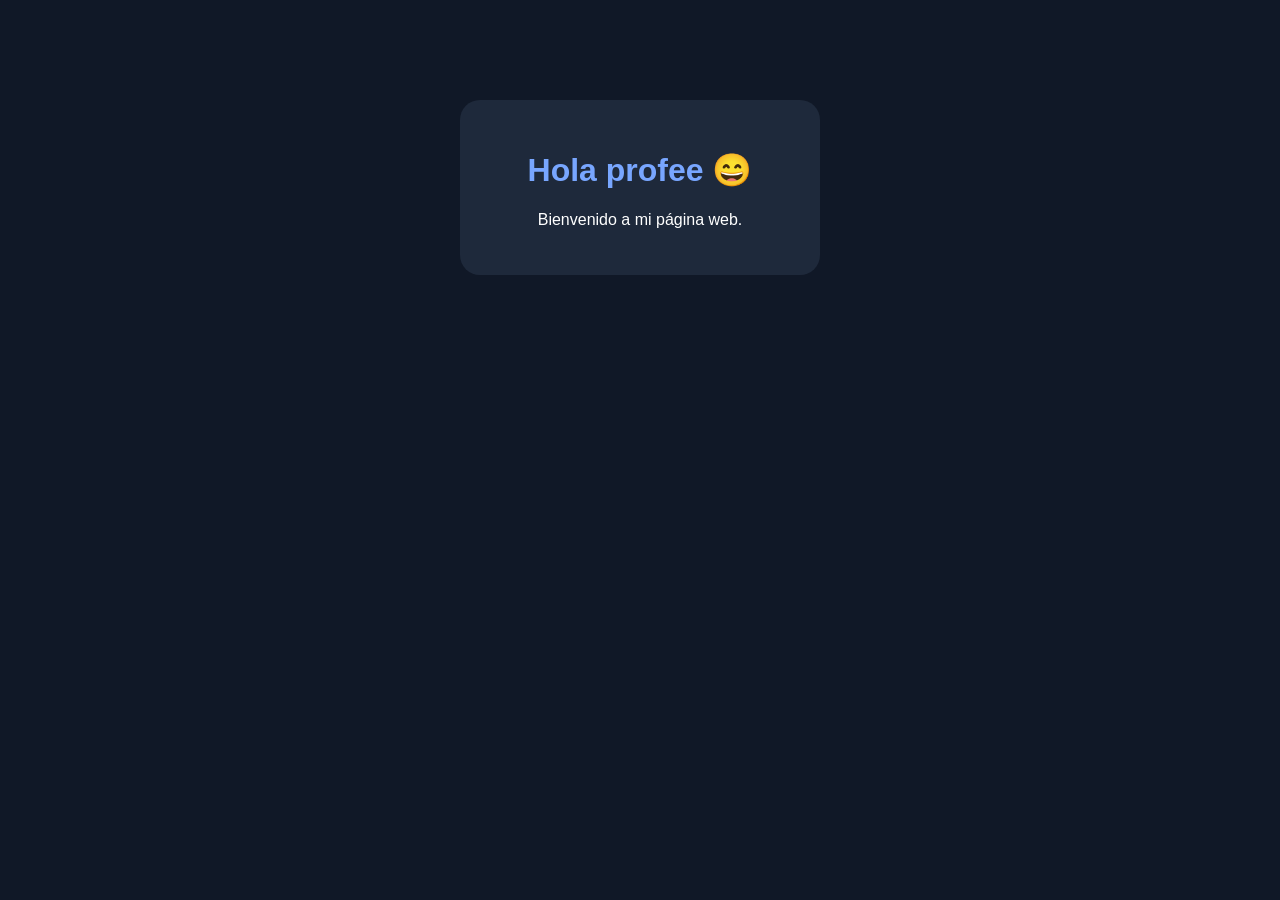
<file: Tarea1-head1/index.html>
<!DOCTYPE html>
<html lang="es">
<head>
    <meta charset="UTF-8">
    <title>Tarjeta animada</title>

    <style>
        body {
            background-color: #101827;
            font-family: Arial, sans-serif;
            text-align: center;
        }

        .tarjeta {
            width: 300px;
            margin: 100px auto;
            padding: 30px;
            border-radius: 20px;
            background-color: #1e293b;
            color: white;
            transition: transform 0.4s;
        }

        .tarjeta:hover {
            transform: translateY(-12px) scale(1.05);
        }

        h1 {
            color: #78a6ff;
        }
    </style>
</head>
<body>
    <div class="tarjeta">
        <h1>Hola profee 😄</h1>
        <p>Bienvenido a mi página web.</p>
    </div>
</body>
</html>
</file>
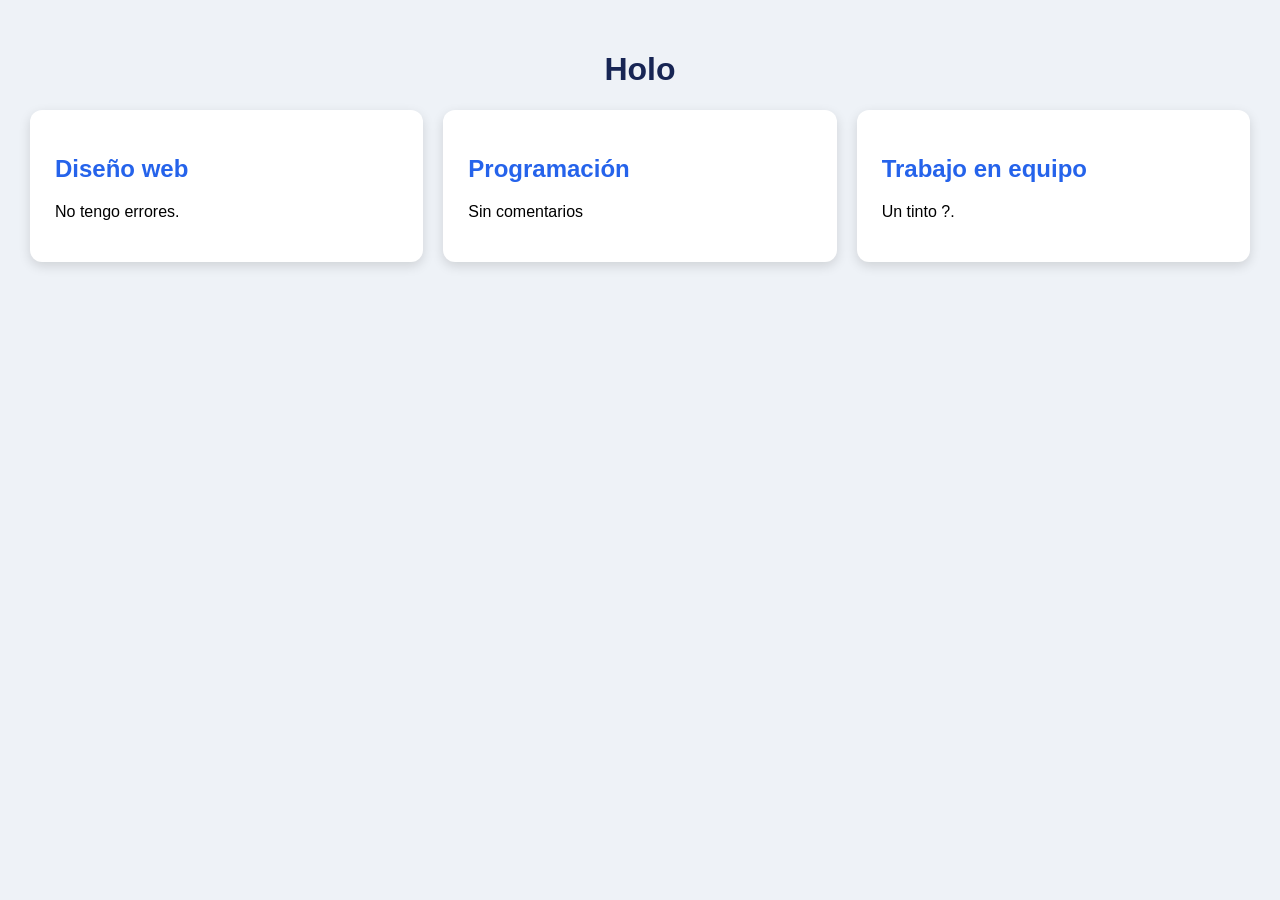
<file: Tarea1-head2/index.html>
<!DOCTYPE html>
<html lang="es">
<head>
    <meta charset="UTF-8">
    <meta name="viewport" content="width=device-width, initial-scale=1.0">
    <title>Hola</title>

    <style>
        body {
            margin: 0;
            padding: 30px;
            background-color: #eef2f7;
            font-family: Arial, sans-serif;
        }

        h1 {
            color: #172554;
            text-align: center;
        }

        .proyectos {
            display: grid;
            grid-template-columns: repeat(3, 1fr);
            gap: 20px;
        }

        .proyecto {
            padding: 25px;
            border-radius: 12px;
            background-color: white;
            box-shadow: 0 4px 12px #0002;
            transition: transform 0.3s;
        }

        .proyecto:hover {
            transform: translateY(-8px);
        }

        h2 {
            color: #2563eb;
        }

        @media (max-width: 700px) {
            .proyectos {
                grid-template-columns: 1fr;
            }
        }
    </style>
</head>
<body>
    <h1>Holo</h1>

    <div class="proyectos">
        <div class="proyecto">
            <h2>Diseño web</h2>
            <p>No tengo errores.</p>
        </div>

        <div class="proyecto">
            <h2>Programación</h2>
            <p> Sin comentarios</p>
        </div>

        <div class="proyecto">
            <h2>Trabajo en equipo</h2>
            <p>Un tinto ?.</p>
        </div>
    </div>
</body>
</html>
</file>
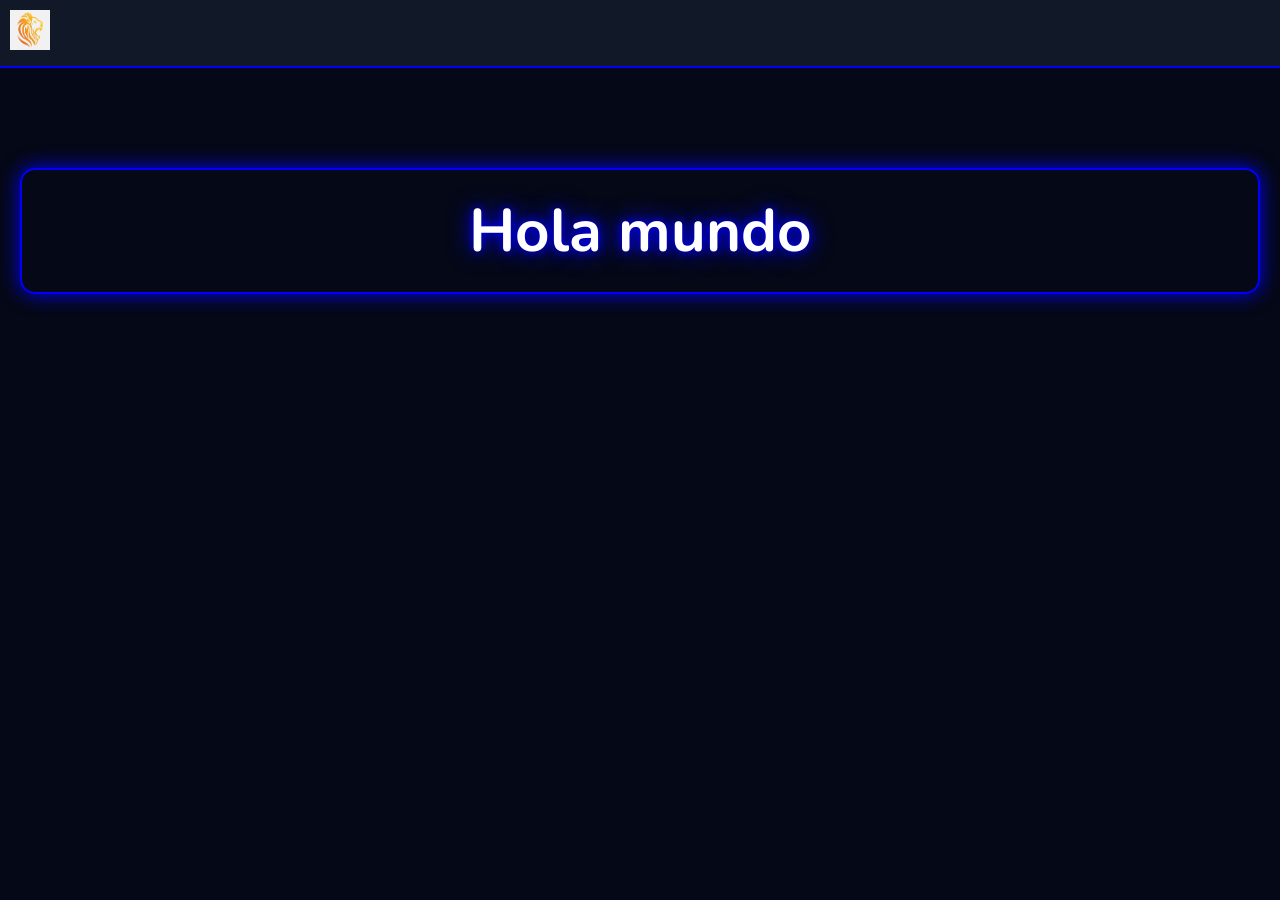
<file: Tarea2-estiloylogo/index.html>
<!DOCTYPE html> 
<html lang="es"> <!-- Indica el idioma de la pagina -->
<head> <!-- Guarda los datos de la pagina -->
  <meta charset="UTF-8"> <!-- Permite mostrar caracteres especiales -->
  <title>Hola mundo</title> <!-- Nombre de la pestana -->
  <link rel="icon" href="leon.png"> <!-- Icono de la pestana -->
  <link href="https://fonts.googleapis.com/css2?family=Nunito:wght@400;700;800&display=swap" rel="stylesheet"> <!-- Carga la letra redondeada Nunito -->
  <link rel="stylesheet" href="style.css"> <!-- Conecta el archivo CSS -->
</head>
<body> <!-- Contiene lo que se ve en la pagina -->
  <header> <!-- Parte superior de la pagina -->
    <img src="leon.png" alt="Leon"> <!-- Muestra el icono del leon -->
  </header>

  <h1>Hola mundo</h1> <!-- Titulo principal -->
</body>
</html>
</file>
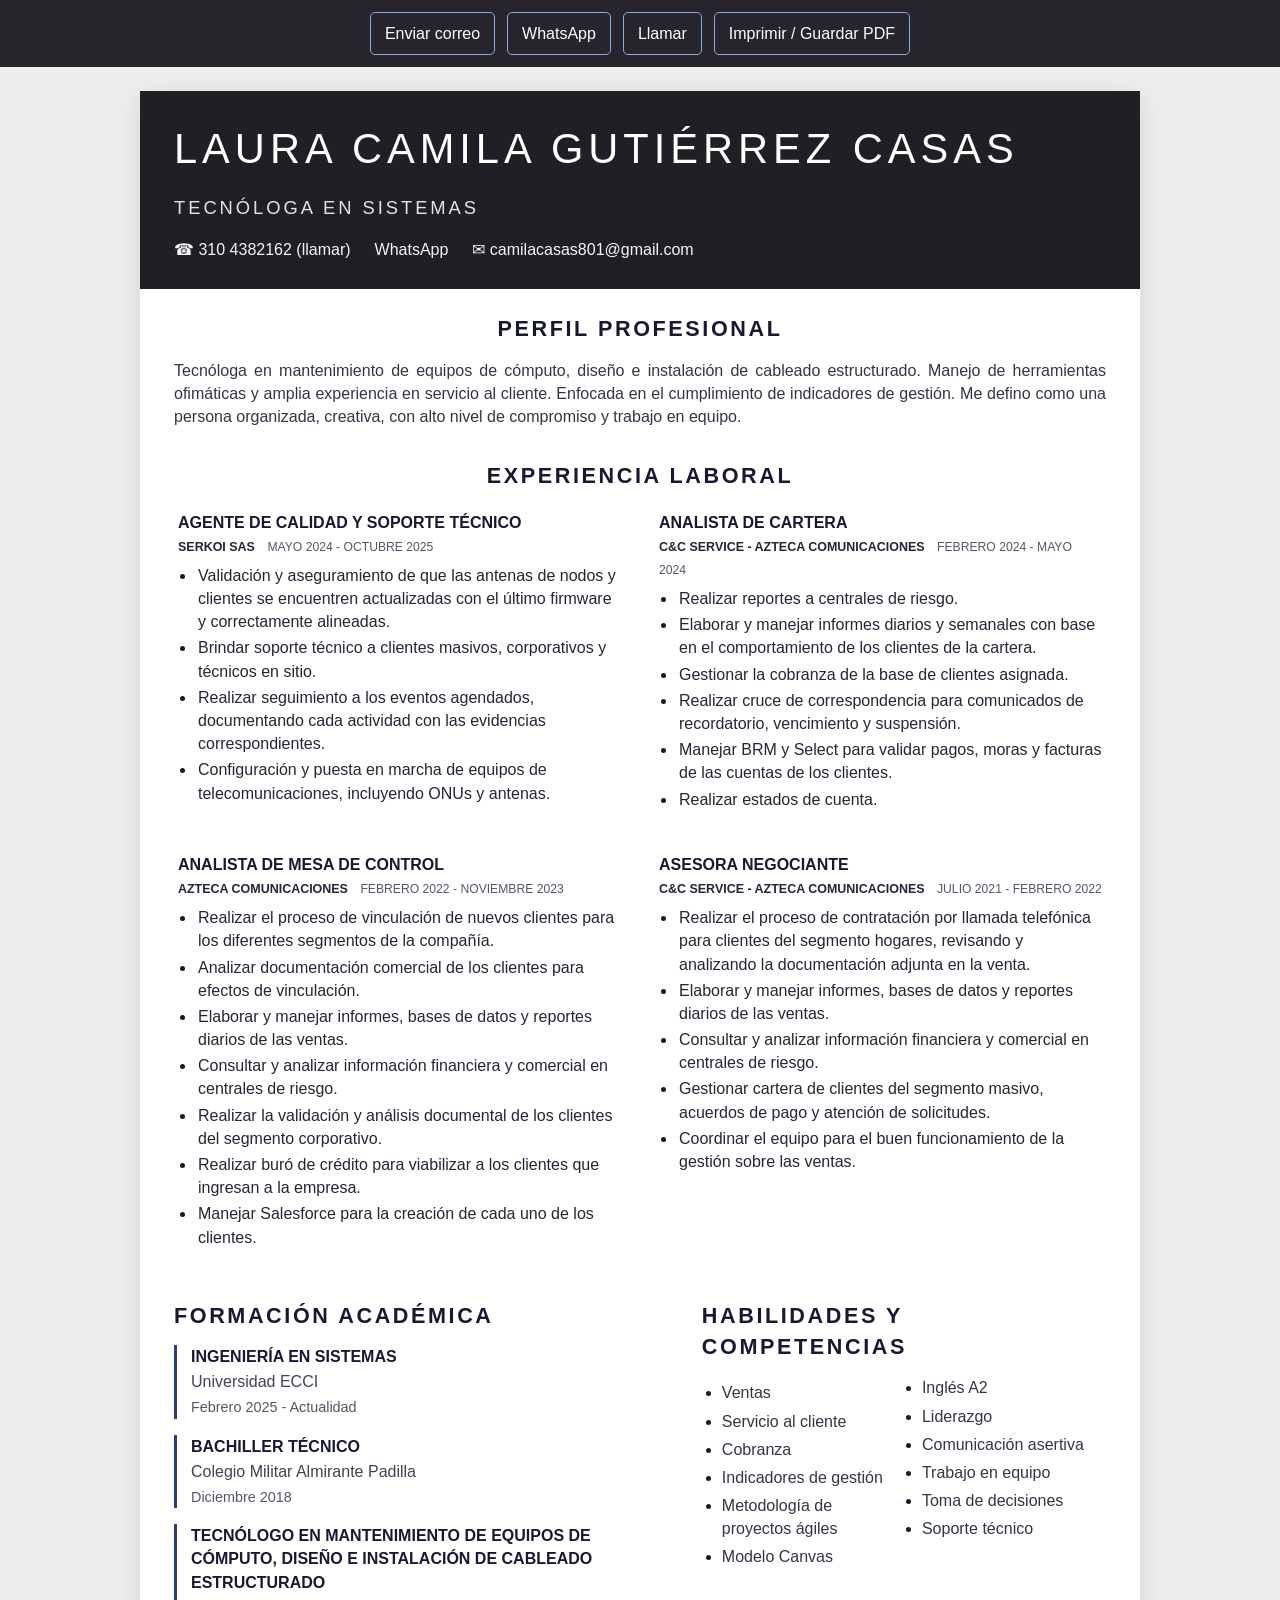
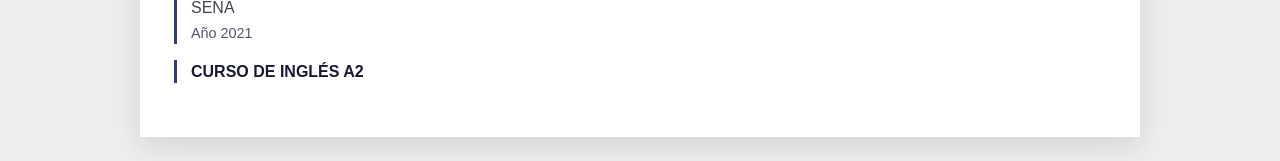
<file: Tarea6-hojadevida/index.html>
<!DOCTYPE html>
<html lang="es">
<head>
  <meta charset="UTF-8">
  <meta name="viewport" content="width=device-width, initial-scale=1.0">
  <title>Hoja de vida - Laura Camila Gutiérrez Casas</title>
  <link rel="stylesheet" href="style.css">
</head>
<body>
  <!-- Botones para contactar e imprimir la hoja de vida -->
  <div class="barra-acciones">
    <a href="mailto:camilacasas801@gmail.com">Enviar correo</a>
    <!-- Abre WhatsApp con el numero de Colombia -->
    <a href="https://wa.me/573104382162" target="_blank" rel="noopener noreferrer">WhatsApp</a>
    <!-- Abre la aplicacion de llamadas -->
    <a href="tel:+573104382162">Llamar</a>
    <button type="button" onclick="window.print()">Imprimir / Guardar PDF</button>
  </div>

  <!-- Contenido completo de la hoja de vida -->
  <main class="hoja">
    <!-- Nombre, profesion y datos de contacto -->
    <header class="encabezado">
      <div class="datos-principales">
        <h1>Laura Camila Gutiérrez Casas</h1>
        <p class="profesion">Tecnóloga en sistemas</p>
        <div class="contacto">
          <!-- Enlace para llamar al numero -->
          <a href="tel:+573104382162">☎ 310 4382162 (llamar)</a>
          <!-- Enlace para escribir por WhatsApp -->
          <a href="https://wa.me/573104382162" target="_blank" rel="noopener noreferrer">WhatsApp</a>
          <a href="mailto:camilacasas801@gmail.com">✉ camilacasas801@gmail.com</a>
        </div>
      </div>
    </header>

    <!-- Resumen de experiencia y fortalezas -->
    <section class="perfil">
      <h2>Perfil profesional</h2>
      <p>Tecnóloga en mantenimiento de equipos de cómputo, diseño e instalación de cableado estructurado. Manejo de herramientas ofimáticas y amplia experiencia en servicio al cliente. Enfocada en el cumplimiento de indicadores de gestión. Me defino como una persona organizada, creativa, con alto nivel de compromiso y trabajo en equipo.</p>
    </section>

    <!-- Experiencia laboral en dos columnas -->
    <section class="experiencia">
      <h2>Experiencia laboral</h2>
      <div class="columnas-trabajo">
        <article class="trabajo">
          <h3>Agente de calidad y soporte técnico</h3>
          <p class="empresa">SERKOI SAS</p>
          <p class="fecha">Mayo 2024 - Octubre 2025</p>
          <ul>
            <li>Validación y aseguramiento de que las antenas de nodos y clientes se encuentren actualizadas con el último firmware y correctamente alineadas.</li>
            <li>Brindar soporte técnico a clientes masivos, corporativos y técnicos en sitio.</li>
            <li>Realizar seguimiento a los eventos agendados, documentando cada actividad con las evidencias correspondientes.</li>
            <li>Configuración y puesta en marcha de equipos de telecomunicaciones, incluyendo ONUs y antenas.</li>
          </ul>
        </article>

        <article class="trabajo">
          <h3>Analista de cartera</h3>
          <p class="empresa">C&amp;C Service - Azteca Comunicaciones</p>
          <p class="fecha">Febrero 2024 - Mayo 2024</p>
          <ul>
            <li>Realizar reportes a centrales de riesgo.</li>
            <li>Elaborar y manejar informes diarios y semanales con base en el comportamiento de los clientes de la cartera.</li>
            <li>Gestionar la cobranza de la base de clientes asignada.</li>
            <li>Realizar cruce de correspondencia para comunicados de recordatorio, vencimiento y suspensión.</li>
            <li>Manejar BRM y Select para validar pagos, moras y facturas de las cuentas de los clientes.</li>
            <li>Realizar estados de cuenta.</li>
          </ul>
        </article>

        <article class="trabajo">
          <h3>Analista de mesa de control</h3>
          <p class="empresa">Azteca Comunicaciones</p>
          <p class="fecha">Febrero 2022 - Noviembre 2023</p>
          <ul>
            <li>Realizar el proceso de vinculación de nuevos clientes para los diferentes segmentos de la compañía.</li>
            <li>Analizar documentación comercial de los clientes para efectos de vinculación.</li>
            <li>Elaborar y manejar informes, bases de datos y reportes diarios de las ventas.</li>
            <li>Consultar y analizar información financiera y comercial en centrales de riesgo.</li>
            <li>Realizar la validación y análisis documental de los clientes del segmento corporativo.</li>
            <li>Realizar buró de crédito para viabilizar a los clientes que ingresan a la empresa.</li>
            <li>Manejar Salesforce para la creación de cada uno de los clientes.</li>
          </ul>
        </article>

        <article class="trabajo">
          <h3>Asesora negociante</h3>
          <p class="empresa">C&amp;C Service - Azteca Comunicaciones</p>
          <p class="fecha">Julio 2021 - Febrero 2022</p>
          <ul>
            <li>Realizar el proceso de contratación por llamada telefónica para clientes del segmento hogares, revisando y analizando la documentación adjunta en la venta.</li>
            <li>Elaborar y manejar informes, bases de datos y reportes diarios de las ventas.</li>
            <li>Consultar y analizar información financiera y comercial en centrales de riesgo.</li>
            <li>Gestionar cartera de clientes del segmento masivo, acuerdos de pago y atención de solicitudes.</li>
            <li>Coordinar el equipo para el buen funcionamiento de la gestión sobre las ventas.</li>
          </ul>
        </article>
      </div>
    </section>

    <!-- Estudios y habilidades -->
    <section class="parte-final">
      <div>
        <h2>Formación académica</h2>
        <article class="formacion">
          <h3>Ingeniería en sistemas</h3>
          <p>Universidad ECCI</p>
          <span>Febrero 2025 - Actualidad</span>
        </article>
        <article class="formacion">
          <h3>Bachiller técnico</h3>
          <p>Colegio Militar Almirante Padilla</p>
          <span>Diciembre 2018</span>
        </article>
        <article class="formacion">
          <h3>Tecnólogo en mantenimiento de equipos de cómputo, diseño e instalación de cableado estructurado</h3>
          <p>SENA</p>
          <span>Año 2021</span>
        </article>
        <article class="formacion">
          <h3>Curso de inglés A2</h3>
        </article>
      </div>

      <div>
        <h2>Habilidades y competencias</h2>
        <ul class="lista-habilidades">
          <li>Ventas</li>
          <li>Servicio al cliente</li>
          <li>Cobranza</li>
          <li>Indicadores de gestión</li>
          <li>Metodología de proyectos ágiles</li>
          <li>Modelo Canvas</li>
          <li>Inglés A2</li>
          <li>Liderazgo</li>
          <li>Comunicación asertiva</li>
          <li>Trabajo en equipo</li>
          <li>Toma de decisiones</li>
          <li>Soporte técnico</li>
        </ul>
      </div>
    </section>
  </main>
</body>
</html>
</file>
<file: Tarea2-estiloylogo/style.css>
/* Estilos de la pagina */
body {
  margin: 0; /* Quita el margen que agrega el navegador */
  background-color: #050816; /* Pone el fondo negro azulado */
  color: white; /* Define el texto en blanco */
  font-family: "Nunito", Arial, sans-serif; /* Usa una letra redondeada */
}

/* Parte superior con el icono */
header {
  padding: 10px; /* Agrega espacio alrededor del icono */
  background-color: #111827; /* Pone un fondo oscuro a la barra */
  border-bottom: 2px solid blue; /* Agrega una linea azul debajo */
}

/* Tamano del icono del leon */
img {
  width: 40px; /* Define el ancho de la imagen */
  height: 40px; /* Define el alto de la imagen */
}

/* Estilos del titulo con brillo neon */
h1 {
  margin: 100px 20px; /* Deja espacio alrededor del titulo */
  padding: 20px; /* Deja espacio entre el texto y el borde */
  color: white; /* Pone las letras en blanco */
  text-align: center; /* Centra el texto */
  font-size: 60px; /* Define el tamano de las letras */
  text-shadow: 0 0 10px blue, 0 0 25px blue; /* Da brillo azul a las letras */
  border: 2px solid blue; /* Dibuja el borde azul */
  border-radius: 15px; /* Redondea las esquinas */
  box-shadow: 0 0 20px blue; /* Da brillo neon al borde */
}
</file>
<file: Tarea6-hojadevida/style.css>
* {
  box-sizing: border-box;
}

/* Tipografia y fondo de la pagina */
body {
  margin: 0;
  background: #eeeeef;
  color: #252536;
  font-family: Arial, sans-serif;
  line-height: 1.45;
}

/* Barra con botones de contacto e impresion */
.barra-acciones {
  display: flex;
  justify-content: center;
  align-items: center;
  gap: 12px;
  padding: 12px;
  background: #25252b;
}

.barra-acciones a,
.barra-acciones button {
  padding: 9px 14px;
  border: 1px solid #8da8e8;
  border-radius: 5px;
  background: transparent;
  color: white;
  font: inherit;
  text-decoration: none;
  cursor: pointer;
  transition: background 0.2s ease, transform 0.2s ease;
}

.barra-acciones a:hover,
.barra-acciones button:hover {
  transform: translateY(-2px);
  background: #324c88;
}

/* Hoja centrada sobre el fondo gris */
.hoja {
  width: min(1000px, 95%);
  margin: 24px auto;
  background: white;
  box-shadow: 0 8px 28px #17172220;
  animation: aparecer 0.7s ease both;
}

/* Encabezado oscuro similar al PDF original */
.encabezado {
  padding: 28px 34px;
  background: #202024;
  color: white;
}

/* Nombre y titulo profesional */
.datos-principales h1 {
  margin: 0;
  color: white;
  font-size: clamp(1.7rem, 4vw, 2.6rem);
  font-weight: 500;
  letter-spacing: 0.12em;
  text-transform: uppercase;
}

.profesion {
  margin: 16px 0;
  color: #e1e1e8;
  font-size: 1.15rem;
  letter-spacing: 0.16em;
  text-transform: uppercase;
}

/* Enlaces de telefono, correo y WhatsApp */
.contacto {
  display: flex;
  flex-wrap: wrap;
  gap: 24px;
}

.contacto a {
  color: #f4f5fa;
  text-decoration: none;
}

.contacto a:hover {
  color: #9db7ff;
}

.perfil,
.experiencia,
/* Organiza formacion y habilidades en columnas */
.parte-final {
  padding: 24px 34px;
}

h2 {
  margin: 0 0 14px;
  color: #171934;
  font-size: 1.35rem;
  letter-spacing: 0.12em;
  text-align: center;
  text-transform: uppercase;
}

.perfil p {
  margin: 0;
  color: #343445;
  text-align: justify;
}

.experiencia {
  padding-top: 8px;
}

/* Organiza la experiencia laboral en dos columnas */
.columnas-trabajo {
  display: grid;
  grid-template-columns: 1fr 1fr;
  align-items: start;
  gap: 22px 30px;
}

/* Apariencia de cada experiencia laboral */
.trabajo {
  padding: 5px 4px 12px;
  animation: aparecer 0.65s ease both;
}

.trabajo:nth-child(2) {
  animation-delay: 0.1s;
}

.trabajo:nth-child(3) {
  animation-delay: 0.2s;
}

.trabajo:nth-child(4) {
  animation-delay: 0.3s;
}

.trabajo h3,
.formacion h3 {
  margin: 0;
  color: #171934;
  font-size: 1rem;
  text-transform: uppercase;
}

.empresa {
  display: inline;
  margin: 4px 8px 4px 0;
  color: #252536;
  font-size: 0.78rem;
  font-weight: bold;
  text-transform: uppercase;
}

.fecha {
  display: inline;
  color: #555568;
  font-size: 0.76rem;
  text-transform: uppercase;
}

.trabajo ul {
  margin: 7px 0 0;
  padding-left: 18px;
}

.trabajo li {
  margin: 3px 0;
  padding-left: 2px;
}

.trabajo li::marker,
.lista-habilidades li::marker {
  color: #171934;
}

.parte-final {
  display: grid;
  grid-template-columns: 1fr 0.82fr;
  gap: 35px;
  padding-top: 12px;
  padding-bottom: 38px;
}

.parte-final h2 {
  text-align: left;
}

/* Separacion visual de cada estudio */
.formacion {
  margin: 0 0 16px;
  padding-left: 14px;
  border-left: 3px solid #303c76;
}

.formacion p {
  margin: 2px 0;
  color: #424254;
}

.formacion span {
  color: #555568;
  font-size: 0.9rem;
}

/* Muestra las habilidades en dos columnas */
.lista-habilidades {
  margin: 0;
  padding-left: 20px;
  color: #343445;
  columns: 2;
}

.lista-habilidades li {
  margin: 5px 0;
  break-inside: avoid;
}

/* Animacion de entrada de los bloques */
@keyframes aparecer {
  from {
    opacity: 0;
    transform: translateY(14px);
  }
  to {
    opacity: 1;
    transform: translateY(0);
  }
}

/* Ajustes para pantallas pequenas */
@media (max-width: 700px) {
  .encabezado {
    padding: 20px;
  }

.contacto {
    gap: 8px;
    flex-direction: column;
  }

  .perfil,
  .experiencia,
  .parte-final {
    padding-right: 20px;
    padding-left: 20px;
  }

  .columnas-trabajo,
  .parte-final {
    grid-template-columns: 1fr;
  }

  .lista-habilidades {
    columns: 1;
  }
}

/* Ajustes cuando se imprime o se guarda como PDF */
@media print {
  body {
    background: white;
  }

  .barra-acciones {
    display: none;
  }

  .hoja {
    width: 100%;
    margin: 0;
    box-shadow: none;
  }

  .encabezado {
    background: #202024 !important;
    color: white !important;
    print-color-adjust: exact;
    -webkit-print-color-adjust: exact;
  }

  .trabajo,
  .formacion {
    break-inside: avoid;
  }
}
</file>
